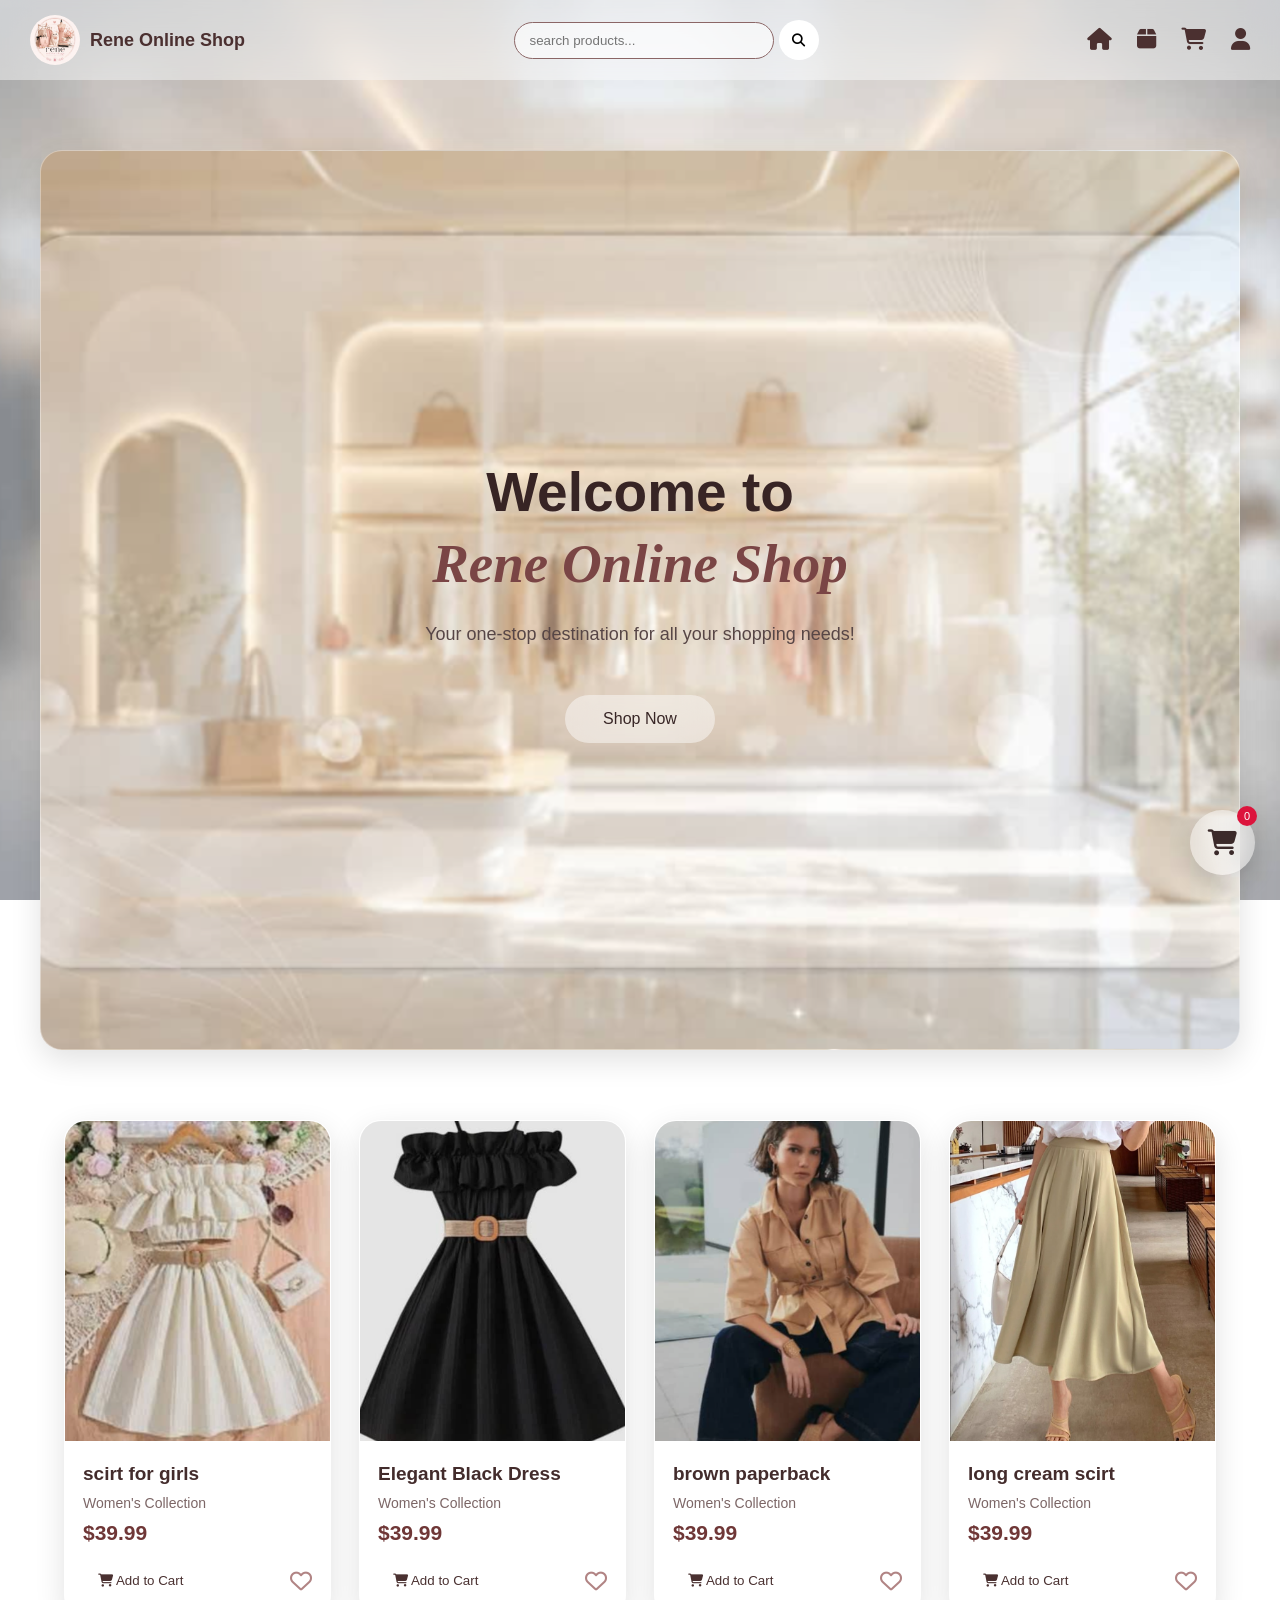
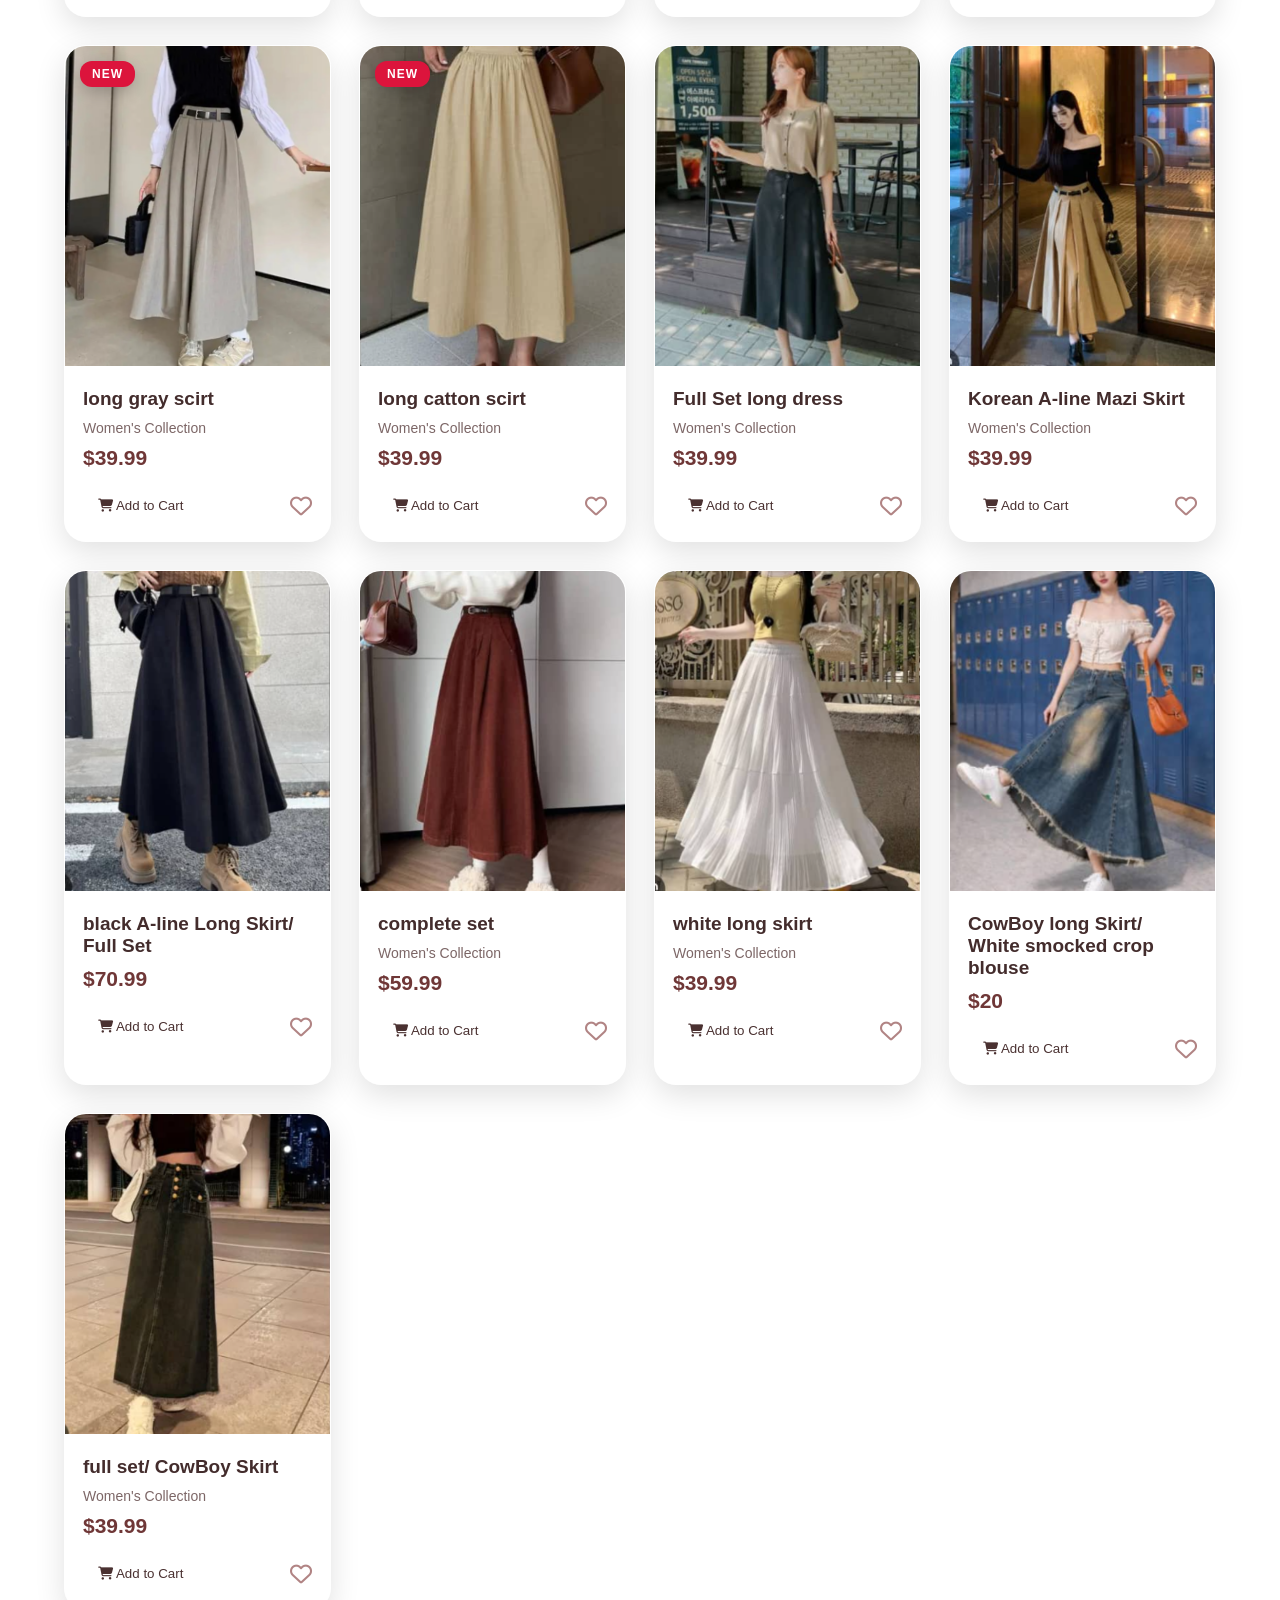
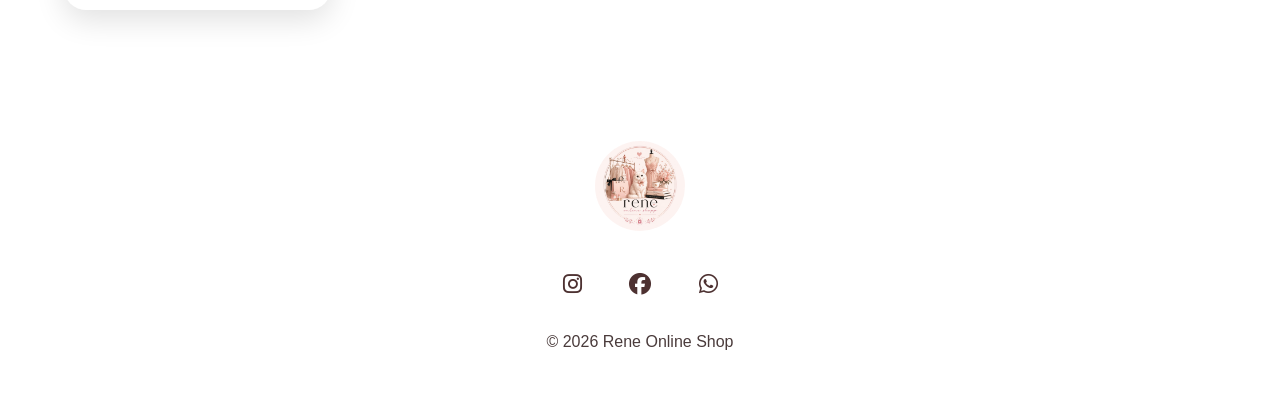
<file: index.html>
<!DOCTYPE html>
<html lang="en">

<head>

    <meta charset="UTF-8">

    <meta name="viewport" content="width=device-width, initial-scale=1.0">

    <link rel="stylesheet" href="style.css">

    <link rel="stylesheet" href="https://cdnjs.cloudflare.com/ajax/libs/font-awesome/6.4.0/css/all.min.css">

    <title>Rene Online Shop</title>

</head>


<body>

        <header>

            <nav>

                <div class="logo">

                    <img src="img/WhatsApp Image 2026-07-04 at 5.09.12 PM.jpeg" 
                    alt="Rene Online Shop Logo">

                    <h1>Rene Online Shop</h1>

                </div>


                <form class="search-box">

                    <input type="text" placeholder="search products...">

                    <button type="submit">
                        <i class="fas fa-search"></i>
                    </button>

                </form>


                <ul class="nav-links">

                    <li>
                        <a href="index.html">
                            <i class="fas fa-home"></i>
                        </a>
                    </li>

                    <li>
                        <a href="catagory.html">
                            <i class="fas fa-box"></i>
                        </a>
                    </li>

                    <li>
                        <a href="cart.html">
                            <i class="fas fa-cart-shopping"></i>
                        </a>
                    </li>

                    <li>
                        <a href="acount.html">
                            <i class="fas fa-user"></i>
                        </a>
                    </li>

                </ul>

            </nav>


             <div class="cart">

                <i class="fas fa-cart-shopping"></i>

                <span class="cart-count">0</span>

            </div>

        </header>




        <section class="hero">


            <h1>
                Welcome to
                <br>
                <span>Rene Online Shop</span>
            </h1>


            <p>
                Your one-stop destination for all your shopping needs!
            </p>



            <a href="catagory.html" class="btn">
                Shop Now
            </a>


        </section>



        <div class="product-container">
            <div class="product-card">

            <img src="img/cloth1.png" alt="white Dress">

            <div class="product-info">

                <h3>scirt for girls</h3>

                <p>Women's Collection</p>

                <div class="price">$39.99</div>

                <div class="card-bottom">

                    <button class="cart-btn">
                        <i class="fa-solid fa-cart-shopping"></i>
                        Add to Cart
                    </button>

                    <i class="fa-regular fa-heart heart"></i>

                </div>

            </div>

        </div>



        <div class="product-card">

            <img src="img/cloth2.png" alt="Black Dress">

            <div class="product-info">

                <h3>Elegant Black Dress</h3>

                <p>Women's Collection</p>

                <div class="price">$39.99</div>

                <div class="card-bottom">

                    <button class="cart-btn">
                        <i class="fa-solid fa-cart-shopping"></i>
                        Add to Cart
                    </button>

                    <i class="fa-regular fa-heart heart"></i>

                </div>

            </div>

        </div>



        <div class="product-card">

            <img src="img/cloth3.png" alt="Black Dress">

            <div class="product-info">

                <h3>brown paperback</h3>

                <p>Women's Collection</p>

                <div class="price">$39.99</div>

                <div class="card-bottom">

                    <button class="cart-btn">
                        <i class="fa-solid fa-cart-shopping"></i>
                        Add to Cart
                    </button>

                    <i class="fa-regular fa-heart heart"></i>

                </div>

            </div>

        </div>



        <div class="product-card">

            <img src="img/cloths4.png" alt="cream Dress">

            <div class="product-info">

                <h3>long cream scirt</h3>

                <p>Women's Collection</p>

                <div class="price">$39.99</div>

                <div class="card-bottom">

                    <button class="cart-btn">
                        <i class="fa-solid fa-cart-shopping"></i>
                        Add to Cart
                    </button>

                    <i class="fa-regular fa-heart heart"></i>

                </div>

            </div>

        </div>



        <div class="product-card">

            <span class="badge">NEW</span>

            <img src="img/cloth5.png" alt="Black Dress">

            <div class="product-info">

                <h3>long gray scirt</h3>

                <p>Women's Collection</p>

                <div class="price">$39.99</div>

                <div class="card-bottom">

                    <button class="cart-btn">
                        <i class="fa-solid fa-cart-shopping"></i>
                        Add to Cart
                    </button>

                    <i class="fa-regular fa-heart heart"></i>

                </div>

            </div>

        </div>



        <div class="product-card">

            <span class="badge">NEW</span>

            <img src="img/cloths6.png" alt="Black Dress">

            <div class="product-info">

                <h3>long catton scirt</h3>

                <p>Women's Collection</p>

                <div class="price">$39.99</div>

                <div class="card-bottom">

                    <button class="cart-btn">
                        <i class="fa-solid fa-cart-shopping"></i>
                        Add to Cart
                    </button>

                    <i class="fa-regular fa-heart heart"></i>

                </div>

            </div>

        </div>

        <div class="product-card">

            <img src="img/cloth7.png" alt="Black Dress">

            <div class="product-info">

                <h3>Full Set long dress</h3>

                <p>Women's Collection</p>

                <div class="price">$39.99</div>

                <div class="card-bottom">

                    <button class="cart-btn">
                        <i class="fa-solid fa-cart-shopping"></i>
                        Add to Cart
                    </button>

                    <i class="fa-regular fa-heart heart"></i>

                </div>

            </div>

        </div>



        <div class="product-card">

            <img src="img/cloth8.png" alt="Black Dress">

            <div class="product-info">

                <h3>Korean A-line Mazi Skirt</h3>

                <p>Women's Collection</p>

                <div class="price">$39.99</div>

                <div class="card-bottom">

                    <button class="cart-btn">
                        <i class="fa-solid fa-cart-shopping"></i>
                        Add to Cart
                    </button>

                    <i class="fa-regular fa-heart heart"></i>

                </div>

            </div>

        </div>



        <div class="product-card">

            <img src="img/cloth9.png" alt="Black Dress">

            <div class="product-info">

                <h3>black A-line Long Skirt/ Full Set</h3>

                <div class="price">$70.99</div>

                <div class="card-bottom">

                    <button class="cart-btn">
                        <i class="fa-solid fa-cart-shopping"></i>
                        Add to Cart
                    </button>

                    <i class="fa-regular fa-heart heart"></i>

                </div>

            </div>

        </div>



        <div class="product-card">

            <img src="img/cloth10.png" alt="Black Dress">

            <div class="product-info">

                <h3>complete set</h3>

                <p>Women's Collection</p>

                <div class="price">$59.99</div>

                <div class="card-bottom">

                    <button class="cart-btn">
                        <i class="fa-solid fa-cart-shopping"></i>
                        Add to Cart
                    </button>

                    <i class="fa-regular fa-heart heart"></i>

                </div>

            </div>

        </div>



        <div class="product-card">

            <img src="img/cloth11.png" alt="Black Dress">

            <div class="product-info">

                <h3>white long skirt</h3>

                <p>Women's Collection</p>

                <div class="price">$39.99</div>

                <div class="card-bottom">

                    <button class="cart-btn">
                        <i class="fa-solid fa-cart-shopping"></i>
                        Add to Cart
                    </button>

                    <i class="fa-regular fa-heart heart"></i>

                </div>

            </div>

        </div>



        <div class="product-card">

            <img src="img/cloth12.png" alt="Black Dress">

            <div class="product-info">

                <h3>CowBoy long Skirt/ White smocked crop blouse</h3>

                <div class="price">$20</div>

                <div class="card-bottom">

                    <button class="cart-btn">
                        <i class="fa-solid fa-cart-shopping"></i>
                        Add to Cart
                    </button>

                    <i class="fa-regular fa-heart heart"></i>

                </div>

            </div>

        </div>



        <div class="product-card">

            <img src="img/13.png" alt="Black Dress">

            <div class="product-info">

                <h3>full set/ CowBoy Skirt</h3>

                <p>Women's Collection</p>

                <div class="price">$39.99</div>

                <div class="card-bottom">

                    <button class="cart-btn">
                        <i class="fa-solid fa-cart-shopping"></i>
                        Add to Cart
                    </button>

                    <i class="fa-regular fa-heart heart"></i>

                </div>

            </div>

        </div>


        </div>

        <footer class="footer">

            <div class="footer-logo">

                <img src="img/WhatsApp Image 2026-07-04 at 5.09.12 PM.jpeg" alt="logo">

            </div>


            <div class="footer-links">

                <a href="https://www.instagram.com/norjis_99?igsh=MW03NXd5b3M5OTF2MQ==">
                    <i class="fa-brands fa-instagram"></i>
                </a>

                <a href="https://www.instagram.com/norjis_99?igsh=MW03NXd5b3M5OTF2MQ==">
                    <i class="fa-brands fa-facebook"></i>
                </a>

                <a href="https://www.instagram.com/norjis_99?igsh=MW03NXd5b3M5OTF2MQ==">
                    <i class="fa-brands fa-whatsapp"></i>
                </a>

            </div>


            <p>
                &copy; 2026 Rene Online Shop
            </p>


        </footer>


</body>

</html>
</file>
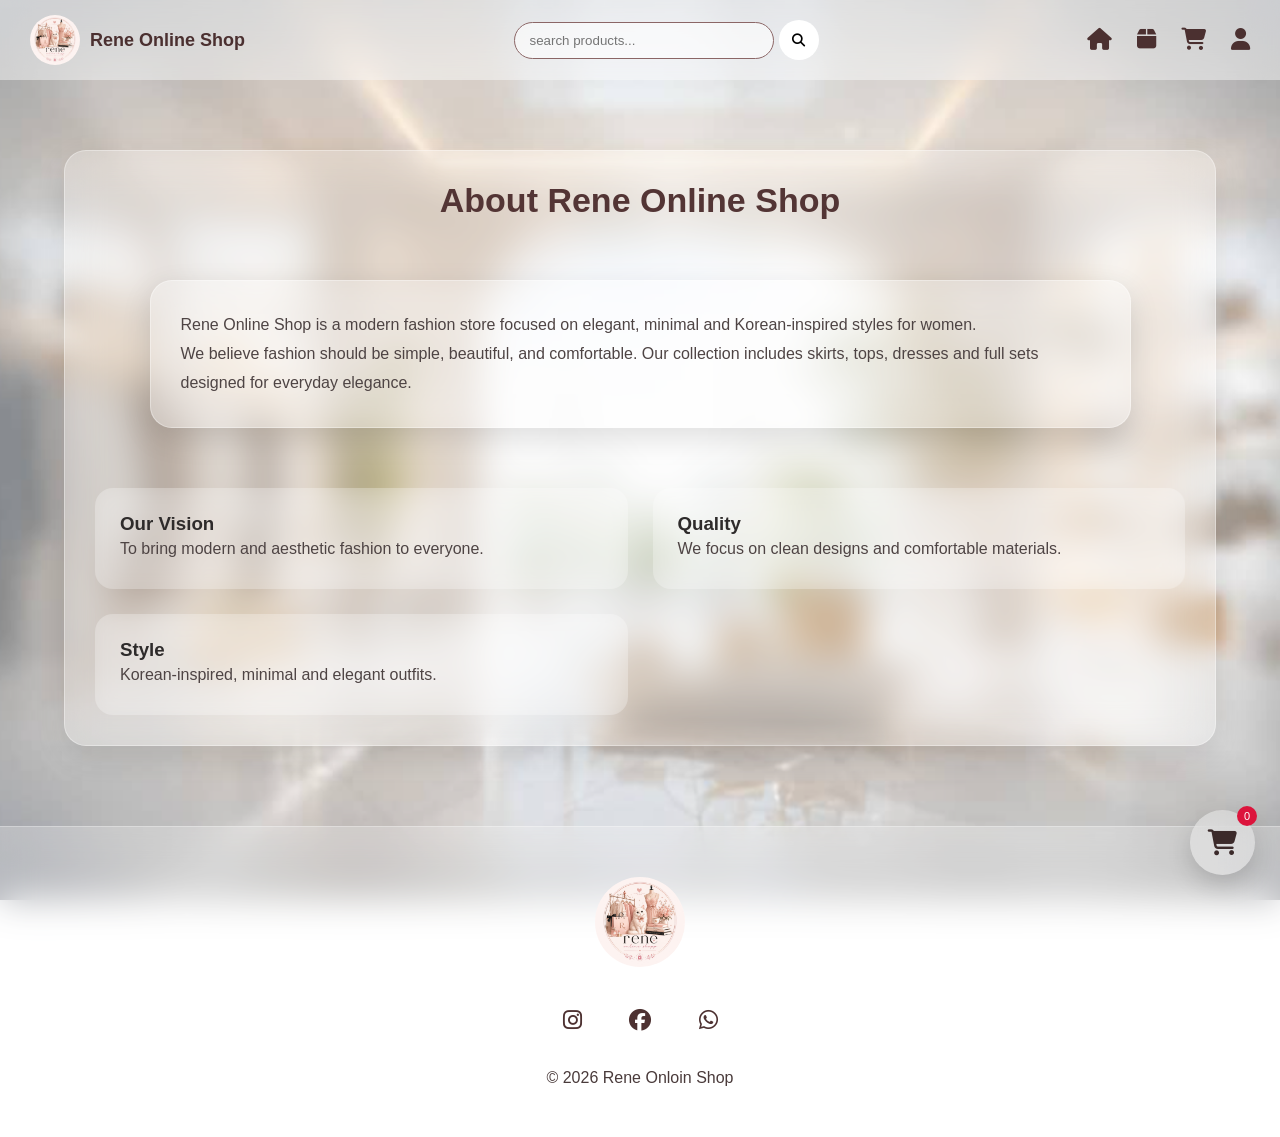
<file: about.html>
<!DOCTYPE html>
<html lang="en">

<head>

    <meta charset="UTF-8">

    <meta name="viewport" content="width=device-width, initial-scale=1.0">

    <link rel="stylesheet" href="style.css">

    <link rel="stylesheet" href="https://cdnjs.cloudflare.com/ajax/libs/font-awesome/6.4.0/css/all.min.css">

    <title>Rene Online Shop</title>

</head>


<body>


<header>

    <nav>


        <div class="logo">

            <img src="img/WhatsApp Image 2026-07-04 at 5.09.12 PM.jpeg" 
            alt="Rene Online Shop Logo">

            <h1>Rene Online Shop</h1>

        </div>



        <form class="search-box">

            <input type="text" placeholder="search products...">

            <button type="submit">
                <i class="fas fa-search"></i>
            </button>

        </form>



        <ul class="nav-links">


            <li>
                <a href="index.html">
                    <i class="fas fa-home"></i>
                </a>
            </li>


            <li>
                <a href="catagory.html">
                    <i class="fas fa-box"></i>
                </a>
            </li>


            <li>
                <a href="cart.html">
                    <i class="fas fa-cart-shopping"></i>
                </a>
            </li>


            <li>
                <a href="acount.html">
                    <i class="fas fa-user"></i>
                </a>
            </li>


        </ul>



    </nav>



            <div class="cart">

                <i class="fas fa-cart-shopping"></i>

                <span class="cart-count">0</span>

            </div>


        </header>

         <section class="about">

            <h2>About Rene Online Shop</h2>
            <section class="p">
                    
                <p>
                    Rene Online Shop is a modern fashion store focused on elegant,
                    minimal and Korean-inspired styles for women.
                </p>

                <p>
                    We believe fashion should be simple, beautiful, and comfortable.
                    Our collection includes skirts, tops, dresses and full sets designed
                    for everyday elegance.
                </p>
            </section>


            <div class="about-boxes">

                <div class="about-box">
                    <h3>Our Vision</h3>
                    <p>To bring modern and aesthetic fashion to everyone.</p>
                </div>

                <div class="about-box">
                    <h3>Quality</h3>
                    <p>We focus on clean designs and comfortable materials.</p>
                </div>

                <div class="about-box">
                    <h3>Style</h3>
                    <p>Korean-inspired, minimal and elegant outfits.</p>
                </div>

            </div>

        </section>

            <footer class="footer">
                    <div class="footer-logo">
                        <img src="img/WhatsApp Image 2026-07-04 at 5.09.12 PM.jpeg" alt="logo">
                    </div>
                    <div class="footer-links">
                        <a href="https://www.instagram.com/norjis_99?igsh=MW03NXd5b3M5OTF2MQ=="> <i class="fa-brands fa-instagram"></i></a>
                        <a href="https://www.instagram.com/norjis_99?igsh=MW03NXd5b3M5OTF2MQ=="> <i class="fa-brands fa-facebook"></i> </a>
                        <a href="https://www.instagram.com/norjis_99?igsh=MW03NXd5b3M5OTF2MQ=="> <i class="fa-brands fa-whatsapp"></i></a>

                    </div>
                    <p> &copy; 2026 Rene Onloin Shop</p>
                    
                    
                



            </footer>


    </body>
</file>
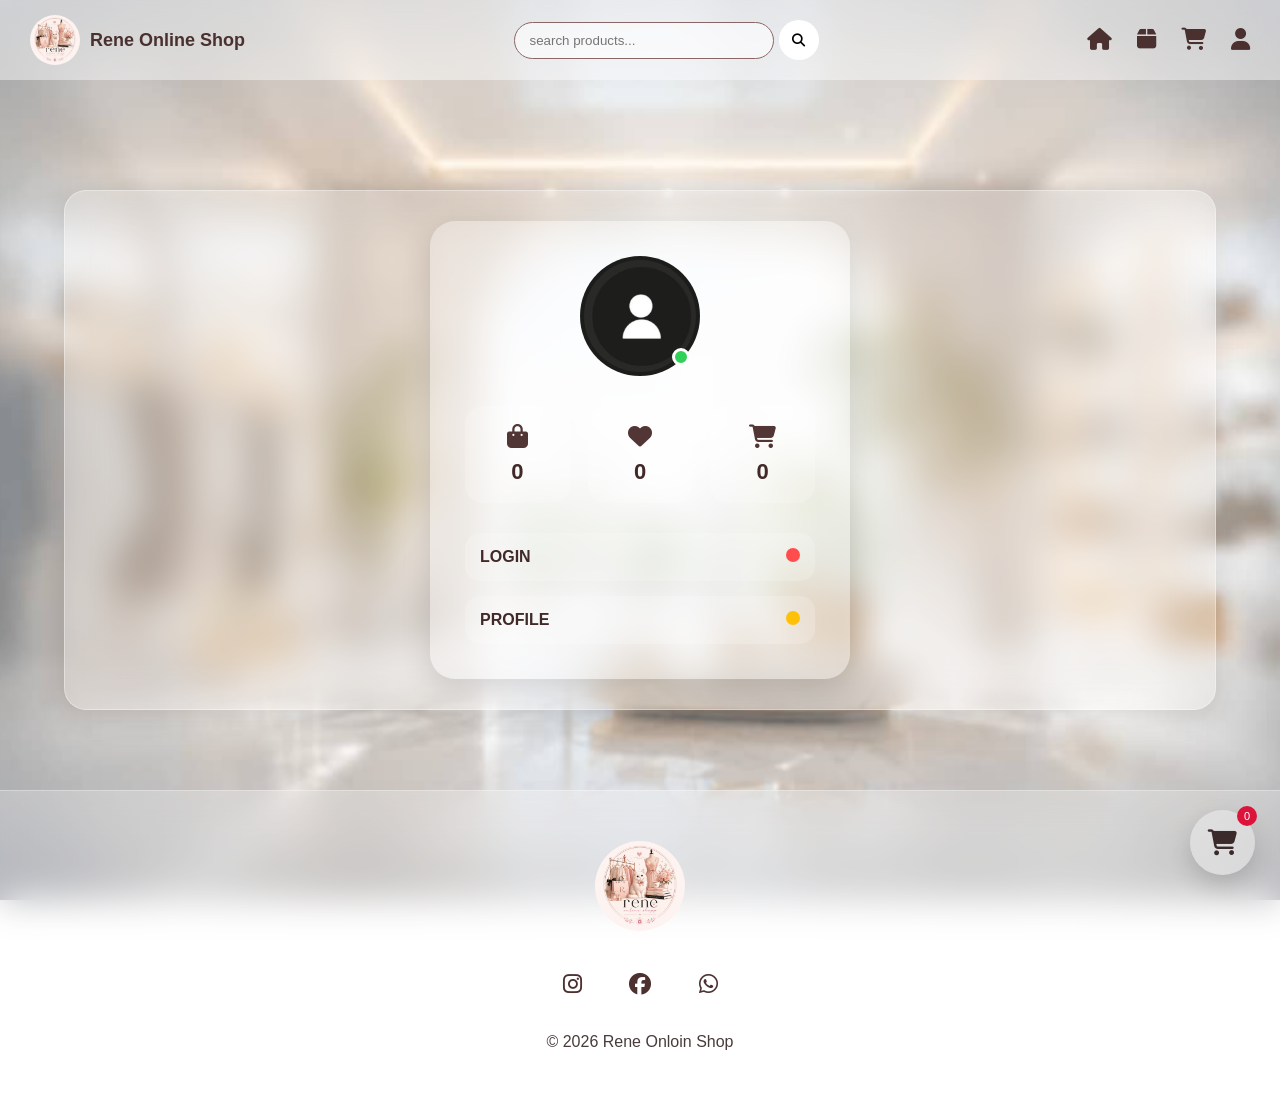
<file: acount.html>
<!DOCTYPE html>
<html lang="en">

<head>

    <meta charset="UTF-8">

    <meta name="viewport" content="width=device-width, initial-scale=1.0">

    <link rel="stylesheet" href="style.css">

    <link rel="stylesheet" href="https://cdnjs.cloudflare.com/ajax/libs/font-awesome/6.4.0/css/all.min.css">

    <title>Rene Online Shop</title>

</head>


<body>


<header>

    <nav>


        <div class="logo">

            <img src="img/WhatsApp Image 2026-07-04 at 5.09.12 PM.jpeg" 
            alt="Rene Online Shop Logo">

            <h1>Rene Online Shop</h1>

        </div>



        <form class="search-box">

            <input type="text" placeholder="search products...">

            <button type="submit">
                <i class="fas fa-search"></i>
            </button>

        </form>



        <ul class="nav-links">


            <li>
                <a href="index.html">
                    <i class="fas fa-home"></i>
                </a>
            </li>


            <li>
                <a href="catagory.html">
                    <i class="fas fa-box"></i>
                </a>
            </li>


            <li>
                <a href="cart.html">
                    <i class="fas fa-cart-shopping"></i>
                </a>
            </li>


            <li>
                <a href="acount.html">
                    <i class="fas fa-user"></i>
                </a>
            </li>


        </ul>



    </nav>



            <div class="cart">

                <i class="fas fa-cart-shopping"></i>

                <span class="cart-count">0</span>

            </div>


        </header>

        <section class="account">

            <div class="account-card">

                <!-- Profile -->
                <div class="profile">
                    <div class="avatar"></div>
                    <div class="status-dot"></div>
                </div>

                <!-- Info stats -->
                <div class="stats">

                    <div class="stat-box">
                        <i class="fa-solid fa-bag-shopping"></i>
                        <span class="value">0</span>
                    </div>

                    <div class="stat-box">
                        <i class="fa-solid fa-heart"></i>
                        <span class="value">0</span>
                    </div>

                    <div class="stat-box">
                        <i class="fa-solid fa-cart-shopping"></i>
                        <span class="value">0</span>
                    </div>

                </div>

                <!-- System state -->
                <div class="state-box">
                    <div class="state-item">
                        <span class="label">LOGIN</span>
                        <span class="dot offline"></span>
                    </div>

                    <div class="state-item">
                        <span class="label">PROFILE</span>
                        <span class="dot empty"></span>
                    </div>
                </div>

            </div>

        </section>

            <footer class="footer">
                    <div class="footer-logo">
                        <img src="img/WhatsApp Image 2026-07-04 at 5.09.12 PM.jpeg" alt="logo">
                    </div>
                    <div class="footer-links">
                        <a href="https://www.instagram.com/norjis_99?igsh=MW03NXd5b3M5OTF2MQ=="> <i class="fa-brands fa-instagram"></i></a>
                        <a href="https://www.instagram.com/norjis_99?igsh=MW03NXd5b3M5OTF2MQ=="> <i class="fa-brands fa-facebook"></i> </a>
                        <a href="https://www.instagram.com/norjis_99?igsh=MW03NXd5b3M5OTF2MQ=="> <i class="fa-brands fa-whatsapp"></i></a>

                    </div>
                    <p> &copy; 2026 Rene Onloin Shop</p>
                    
                    
                



            </footer>


    </body>
    
</html>
</file>
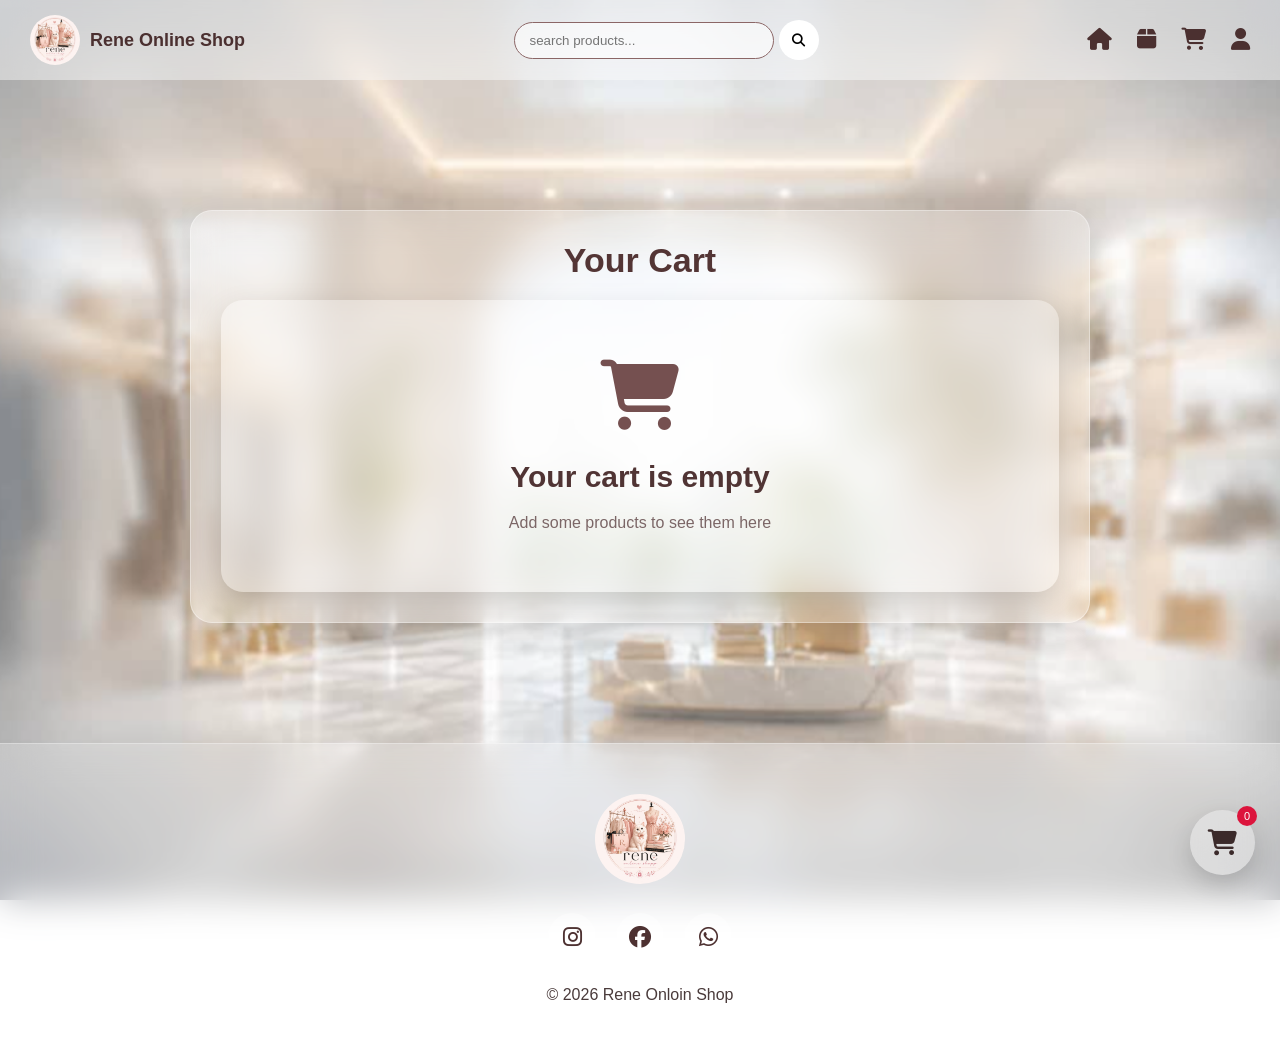
<file: cart.html>
<!DOCTYPE html>
<html lang="en">

<head>

    <meta charset="UTF-8">

    <meta name="viewport" content="width=device-width, initial-scale=1.0">

    <link rel="stylesheet" href="style.css">

    <link rel="stylesheet" href="https://cdnjs.cloudflare.com/ajax/libs/font-awesome/6.4.0/css/all.min.css">

    <title>Rene Online Shop</title>

</head>


<body>


<header>

    <nav>


        <div class="logo">

            <img src="img/WhatsApp Image 2026-07-04 at 5.09.12 PM.jpeg" 
            alt="Rene Online Shop Logo">

            <h1>Rene Online Shop</h1>

        </div>



        <form class="search-box">

            <input type="text" placeholder="search products...">

            <button type="submit">
                <i class="fas fa-search"></i>
            </button>

        </form>



        <ul class="nav-links">


            <li>
                <a href="index.html">
                    <i class="fas fa-home"></i>
                </a>
            </li>


            <li>
                <a href="catagory.html">
                    <i class="fas fa-box"></i>
                </a>
            </li>


            <li>
                <a href="cart.html">
                    <i class="fas fa-cart-shopping"></i>
                </a>
            </li>


            <li>
                <a href="acount.html">
                    <i class="fas fa-user"></i>
                </a>
            </li>


        </ul>



    </nav>



            <div class="cart">

                <i class="fas fa-cart-shopping"></i>

                <span class="cart-count">0</span>

            </div>


        </header>
         
         <section class="cart-page">

            <h2>Your Cart</h2>

            <div class="cart-container">

                <div class="cart-empty">
                    <i class="fa-solid fa-cart-shopping"></i>
                    <p>Your cart is empty</p>
                    <span class="cart-span">Add some products to see them here</span>
                </div>

            </div>

        </section>

            <footer class="footer">
                    <div class="footer-logo">
                        <img src="img/WhatsApp Image 2026-07-04 at 5.09.12 PM.jpeg" alt="logo">
                    </div>
                    <div class="footer-links">
                        <a href="https://www.instagram.com/norjis_99?igsh=MW03NXd5b3M5OTF2MQ=="> <i class="fa-brands fa-instagram"></i></a>
                        <a href="https://www.instagram.com/norjis_99?igsh=MW03NXd5b3M5OTF2MQ=="> <i class="fa-brands fa-facebook"></i> </a>
                        <a href="https://www.instagram.com/norjis_99?igsh=MW03NXd5b3M5OTF2MQ=="> <i class="fa-brands fa-whatsapp"></i></a>

                    </div>
                    <p> &copy; 2026 Rene Onloin Shop</p>
                    
                    
                



            </footer>


    </body>

</html>
</file>
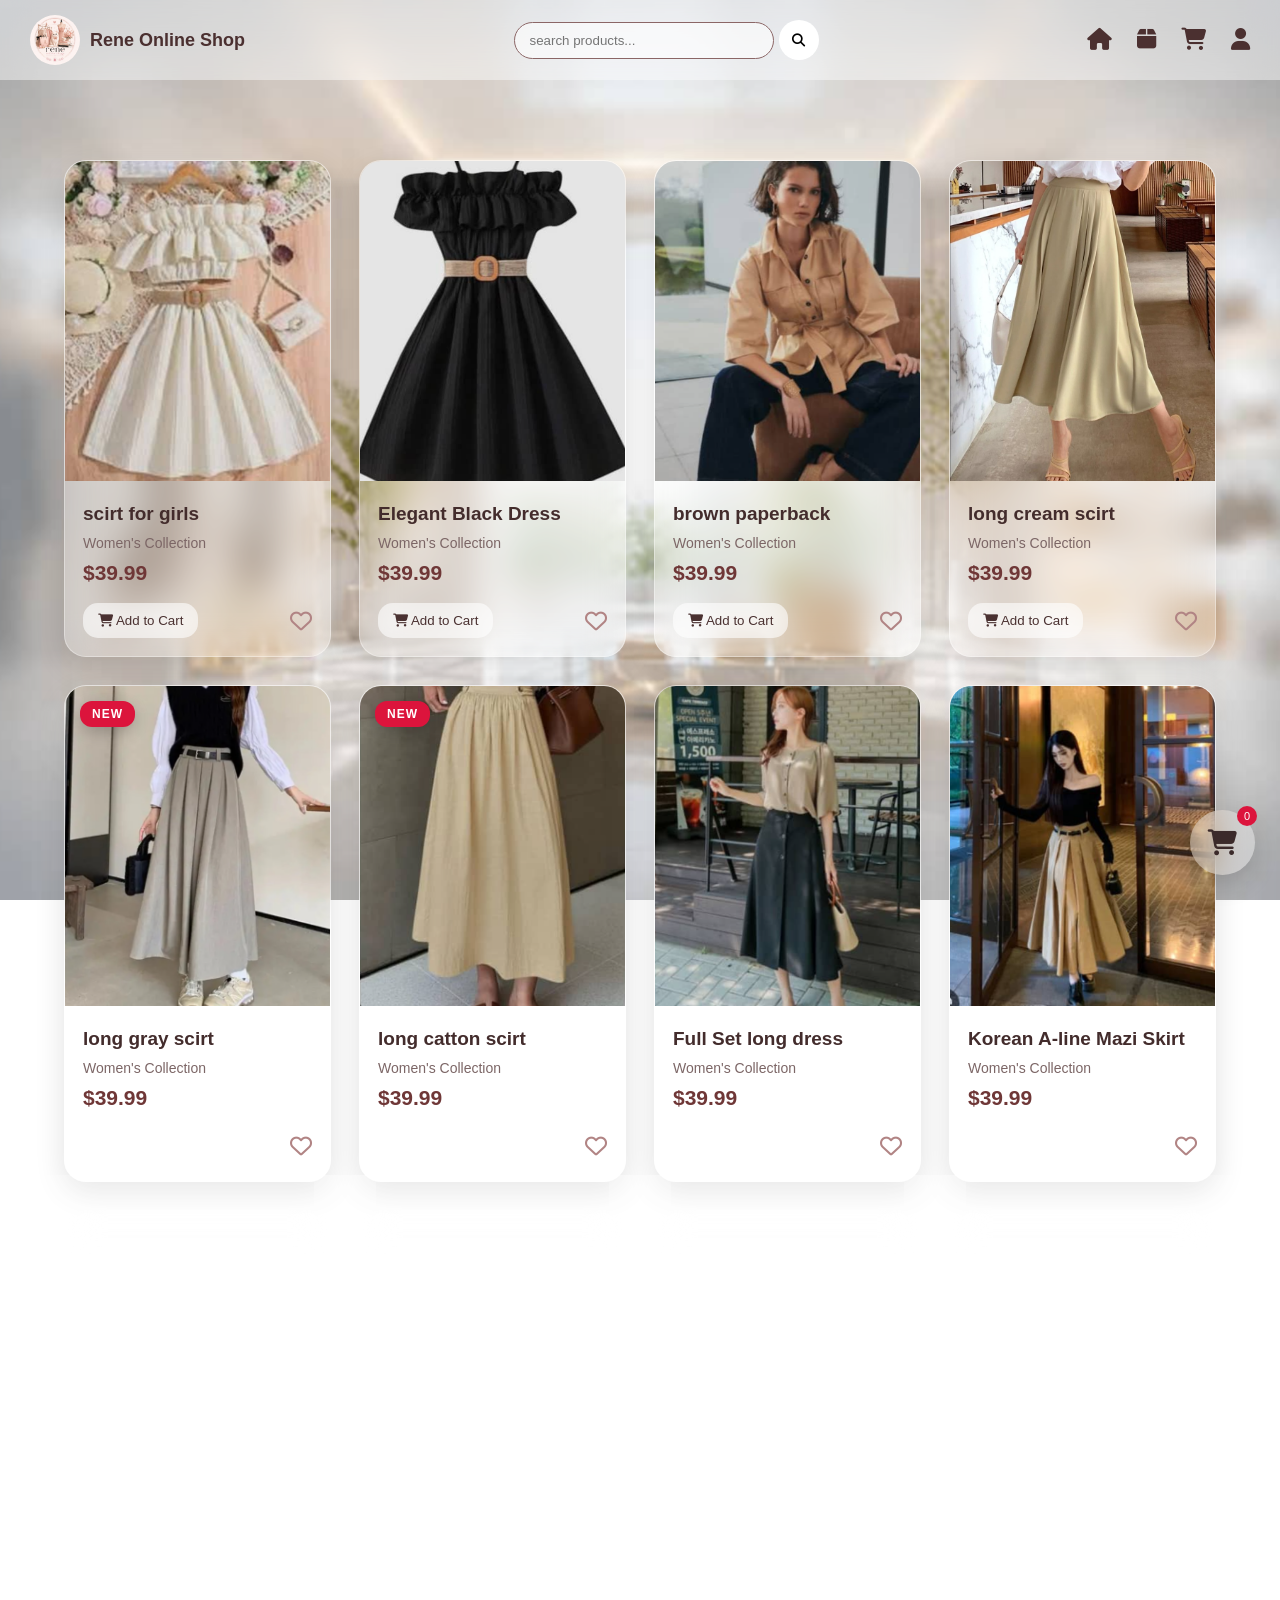
<file: catagory.html>
<!DOCTYPE html>
<html lang="en">

<head>

    <meta charset="UTF-8">

    <meta name="viewport" content="width=device-width, initial-scale=1.0">

    <link rel="stylesheet" href="style.css">

    <link rel="stylesheet" href="https://cdnjs.cloudflare.com/ajax/libs/font-awesome/6.4.0/css/all.min.css">

    <title>Rene Online Shop</title>

</head>


<body>


<header>

    <nav>


        <div class="logo">

            <img src="img/WhatsApp Image 2026-07-04 at 5.09.12 PM.jpeg" 
            alt="Rene Online Shop Logo">

            <h1>Rene Online Shop</h1>

        </div>



        <form class="search-box">

            <input type="text" placeholder="search products...">

            <button type="submit">
                <i class="fas fa-search"></i>
            </button>

        </form>



        <ul class="nav-links">


            <li>
                <a href="index.html">
                    <i class="fas fa-home"></i>
                </a>
            </li>


            <li>
                <a href="catagory.html">
                    <i class="fas fa-box"></i>
                </a>
            </li>


            <li>
                <a href="cart.html">
                    <i class="fas fa-cart-shopping"></i>
                </a>
            </li>


            <li>
                <a href="acount.html">
                    <i class="fas fa-user"></i>
                </a>
            </li>


        </ul>



    </nav>



            <div class="cart">

                <i class="fas fa-cart-shopping"></i>

                <span class="cart-count">0</span>

            </div>


        </header>

        <div class="product-container">

            <div class="product-card">
                <img src="img/cloth1.png" alt="white Dress">
                <div class="product-info">
                    <h3>scirt for girls</h3>
                    <p>Women's Collection</p>
                    <div class="price">$39.99</div>
                    <div class="card-bottom">
                        <button class="cart-btn">
                            <i class="fa-solid fa-cart-shopping"></i> Add to Cart
                        </button>
                        <i class="fa-regular fa-heart heart"></i>
                    </div>
                </div>
            </div>

            <div class="product-card">
                <img src="img/cloth2.png" alt="Black Dress">
                <div class="product-info">
                    <h3>Elegant Black Dress</h3>
                    <p>Women's Collection</p>
                    <div class="price">$39.99</div>
                    <div class="card-bottom">
                        <button class="cart-btn">
                            <i class="fa-solid fa-cart-shopping"></i> Add to Cart
                        </button>
                        <i class="fa-regular fa-heart heart"></i>
                    </div>
                </div>
            </div>

            <div class="product-card">
                <img src="img/cloth3.png" alt="Black Dress">
                <div class="product-info">
                    <h3>brown paperback</h3>
                    <p>Women's Collection</p>
                    <div class="price">$39.99</div>
                    <div class="card-bottom">
                        <button class="cart-btn">
                            <i class="fa-solid fa-cart-shopping"></i> Add to Cart
                        </button>
                        <i class="fa-regular fa-heart heart"></i>
                    </div>
                </div>
            </div>

            <div class="product-card">
                <img src="img/cloths4.png" alt="cream Dress">
                <div class="product-info">
                    <h3>long cream scirt</h3>
                    <p>Women's Collection</p>
                    <div class="price">$39.99</div>
                    <div class="card-bottom">
                        <button class="cart-btn">
                            <i class="fa-solid fa-cart-shopping"></i> Add to Cart
                        </button>
                        <i class="fa-regular fa-heart heart"></i>
                    </div>
                </div>
            </div>

            <div class="product-card">
                <span class="badge">NEW</span>
                <img src="img/cloth5.png" alt="Black Dress">
                <div class="product-info">
                    <h3>long gray scirt</h3>
                    <p>Women's Collection</p>
                    <div class="price">$39.99</div>
                    <div class="card-bottom">
                        <button class="cart-btn">
                            <i class="fa-solid fa-cart-shopping"></i> Add to Cart
                        </button>
                        <i class="fa-regular fa-heart heart"></i>
                    </div>
                </div>
            </div>

            <div class="product-card">
                <span class="badge">NEW</span>
                <img src="img/cloths6.png" alt="Black Dress">
                <div class="product-info">
                    <h3>long catton scirt</h3>
                    <p>Women's Collection</p>
                    <div class="price">$39.99</div>
                    <div class="card-bottom">
                        <button class="cart-btn">
                            <i class="fa-solid fa-cart-shopping"></i> Add to Cart
                        </button>
                        <i class="fa-regular fa-heart heart"></i>
                    </div>
                </div>
            </div>

            <div class="product-card">
                <img src="img/cloth7.png" alt="Black Dress">
                <div class="product-info">
                    <h3>Full Set long dress</h3>
                    <p>Women's Collection</p>
                    <div class="price">$39.99</div>
                    <div class="card-bottom">
                        <button class="cart-btn">
                            <i class="fa-solid fa-cart-shopping"></i> Add to Cart
                        </button>
                        <i class="fa-regular fa-heart heart"></i>
                    </div>
                </div>
            </div>

            <div class="product-card">
                <img src="img/cloth8.png" alt="Black Dress">
                <div class="product-info">
                    <h3>Korean A-line Mazi Skirt</h3>
                    <p>Women's Collection</p>
                    <div class="price">$39.99</div>
                    <div class="card-bottom">
                        <button class="cart-btn">
                            <i class="fa-solid fa-cart-shopping"></i> Add to Cart
                        </button>
                        <i class="fa-regular fa-heart heart"></i>
                    </div>
                </div>
            </div>

            <div class="product-card">
                <img src="img/cloth9.png" alt="Black Dress">
                <div class="product-info">
                    <h3>black A-line Long Skirt/ Full Set</h3>
                    <div class="price">$70.99</div>
                    <div class="card-bottom">
                        <button class="cart-btn">
                            <i class="fa-solid fa-cart-shopping"></i> Add to Cart
                        </button>
                        <i class="fa-regular fa-heart heart"></i>
                    </div>
                </div>
            </div>

            <div class="product-card">
                <img src="img/cloth10.png" alt="Black Dress">
                <div class="product-info">
                    <h3>complete set</h3>
                    <p>Women's Collection</p>
                    <div class="price">$59.99</div>
                    <div class="card-bottom">
                        <button class="cart-btn">
                            <i class="fa-solid fa-cart-shopping"></i> Add to Cart
                        </button>
                        <i class="fa-regular fa-heart heart"></i>
                    </div>
                </div>
            </div>

            <div class="product-card">
                <img src="img/cloth11.png" alt="Black Dress">
                <div class="product-info">
                    <h3>white long skirt</h3>
                    <p>Women's Collection</p>
                    <div class="price">$39.99</div>
                    <div class="card-bottom">
                        <button class="cart-btn">
                            <i class="fa-solid fa-cart-shopping"></i> Add to Cart
                        </button>
                        <i class="fa-regular fa-heart heart"></i>
                    </div>
                </div>
            </div>

            <div class="product-card">
                <img src="img/cloth12.png" alt="Black Dress">
                <div class="product-info">
                    <h3>CowBoy long Skirt/ White smocked crop blouse</h3>
                    <div class="price">$20</div>
                    <div class="card-bottom">
                        <button class="cart-btn">
                            <i class="fa-solid fa-cart-shopping"></i> Add to Cart
                        </button>
                        <i class="fa-regular fa-heart heart"></i>
                    </div>
                </div>
            </div>

            <div class="product-card">
                <img src="img/13.png" alt="Black Dress">
                <div class="product-info">
                    <h3>full set/ CowBoy Skirt</h3>
                    <p>Women's Collection</p>
                    <div class="price">$39.99</div>
                    <div class="card-bottom">
                        <button class="cart-btn">
                            <i class="fa-solid fa-cart-shopping"></i> Add to Cart
                        </button>
                        <i class="fa-regular fa-heart heart"></i>
                    </div>
                </div>
            </div>

        </div>
            <footer class="footer">
                    <div class="footer-logo">
                        <img src="img/WhatsApp Image 2026-07-04 at 5.09.12 PM.jpeg" alt="logo">
                    </div>
                    <div class="footer-links">
                        <a href="https://www.instagram.com/norjis_99?igsh=MW03NXd5b3M5OTF2MQ=="> <i class="fa-brands fa-instagram"></i></a>
                        <a href="https://www.instagram.com/norjis_99?igsh=MW03NXd5b3M5OTF2MQ=="> <i class="fa-brands fa-facebook"></i> </a>
                        <a href="https://www.instagram.com/norjis_99?igsh=MW03NXd5b3M5OTF2MQ=="> <i class="fa-brands fa-whatsapp"></i></a>

                    </div>
                    <p> &copy; 2026 Rene Onloin Shop</p>
                    
                    
                



            </footer>


    </body>
</file>
<file: style.css>
/* ===========================
        RESET
=========================== */

*{
    margin:0;
    padding:0;
    box-sizing:border-box;
}

html{
    scroll-behavior:smooth;
}

body{

    font-family:Arial, Helvetica, sans-serif;

    background-image:url(img/backgroun4.png);

    background-size:cover;

    background-position:center;

    background-attachment:fixed;

    color:#2e2b2b;

    overflow-x:hidden;

    padding-top:90px;

}

/* ==========================
        HEADER DESKTOP
========================== */

header{
    width:100%;
    position:fixed;
    top: 0;
    left: 0;
    width: 100%;
    z-index: 1000;
    display: flex;
    align-items: center;
}
header{
    height:80px;
}


nav{

    position:fixed;
    top:0;
    left:0;

    width:100%;
    height:80px;

    display:flex;
    align-items:center;
    justify-content:space-between;

    padding:10px 30px;

    background:rgba(255,255,255,0.45);
    backdrop-filter:blur(15px);

    z-index:1000;

    box-sizing:border-box;
}


/* logo */

.logo{
    display:flex;
    align-items:center;
    gap:10px;
}


.logo img{

    width:50px;
    height:50px;

    border-radius:50%;
    object-fit:cover;

}


.logo h1{

    font-size:18px;
    color:#4b3030;

}



/* search */

.search-box{

    display:flex;
    align-items:center;
    gap:5px;

}


.search-box input{

    width:260px;

    padding:10px 15px;

    border-radius:25px;

    border:1px solid #8b6666;

    background:rgba(255,255,255,.6);

}


.search-box button{

    width:40px;
    height:40px;

    border-radius:50%;
    border:none;

    background:white;

}



/* links */


.nav-links{

    display:flex;

    align-items:center;

    gap:25px;

    list-style:none;

    margin:0;
    padding:0;

}


.nav-links a{

    color:#4b3030;

    font-size:22px;

    text-decoration:none;

}


/* ===========================
     FLOATING CART
=========================== */

.cart{

    position:fixed;

    right:25px;

    bottom:25px;

    width:65px;

    height:65px;

    border-radius:50%;

    background:rgba(255,255,255,.35);

    backdrop-filter:blur(15px);

    display:flex;

    justify-content:center;

    align-items:center;

    font-size:26px;

    color:#3b2a2a;

    box-shadow:0 10px 25px rgba(0,0,0,.15);

    cursor:pointer;

    z-index:999;

    animation:floatCart 3s infinite;

}

@keyframes floatCart{

    0%{
        transform:translateY(0);
    }

    50%{
        transform:translateY(-8px);
    }

    100%{
        transform:translateY(0);
    }

}

.cart:hover{

    transform:scale(1.08);

}

.cart-count{

    position:absolute;

    top:-4px;

    right:-2px;

    width:20px;

    height:20px;

    border-radius:50%;

    background:crimson;

    color:white;

    font-size:11px;

    display:flex;

    justify-content:center;

    align-items:center;

}



/* ===========================
      HERO SECTION
=========================== */

.hero{

    width:100%;

    height:100vh;

    background-image:url(img/backorund3.png);

    background-size:cover;

    background-position:center;

    display:flex;

    flex-direction:column;

    justify-content:center;

    align-items:center;

    text-align:center;

    padding:20px;

   
    
    
}

.hero h1{

    font-size:55px;

    color:#372424;

    line-height:1.3;

}

.hero span{

    color:#7a4545;

    font-style:italic;

    font-family:"Times New Roman", serif;

}

.hero p{

    margin-top:18px;

    font-size:18px;

    color:#574646;

}

.btn{

    margin-top:45px;

    padding:15px 38px;

    border-radius:35px;

    text-decoration:none;

    color:#382626;

    background:rgba(255,255,255,.45);

    backdrop-filter:blur(15px);

    transition:.3s;

}

.btn:hover{

    transform:translateY(-4px);

    box-shadow:0 10px 20px rgba(0,0,0,.15);

}





/* ===========================
        PRODUCT GRID
=========================== */

.product-container{

    width:90%;

    max-width:1400px;

    margin:70px auto;

    display:grid;

    grid-template-columns:repeat(4,1fr);

    gap:28px;

}


/* ===========================
        PRODUCT CARD
=========================== */

.product-card{

    position:relative;

    overflow:hidden;

    border-radius:22px;

    background:rgba(255,255,255,.25);

    backdrop-filter:blur(18px);

    -webkit-backdrop-filter:blur(18px);

    border:1px solid rgba(255,255,255,.35);

    box-shadow:0 10px 30px rgba(0,0,0,.12);

    transition:.35s;

}


.product-card:hover{

    transform:translateY(-10px);

    box-shadow:0 20px 40px rgba(0,0,0,.18);

}


/* ===========================
        PRODUCT IMAGE
=========================== */

.product-card img{

    width:100%;

    height:320px;

    object-fit:cover;

    transition:.4s;

}


.product-card:hover img{

    transform:scale(1.05);

}


/* ===========================
        PRODUCT INFO
=========================== */

.product-info{

    padding:18px;

    display:flex;

    flex-direction:column;

    gap:10px;

}


.product-info h3{

    color:#432c2c;

    font-size:19px;

}


.product-info p{

    color:#7c6666;

    font-size:14px;

}


.price{

    font-size:21px;

    font-weight:bold;

    color:#6f3737;

}


/* ===========================
        CARD BOTTOM
=========================== */

.card-bottom{

    display:flex;

    justify-content:space-between;

    align-items:center;

    margin-top:8px;

}


/* ===========================
        BUTTON
=========================== */

.cart-btn{

    padding:10px 15px;

    border:none;

    border-radius:15px;

    background:rgba(255,255,255,.55);

    backdrop-filter:blur(10px);

    color:#4a3131;

    cursor:pointer;

    transition:.3s;

}


.cart-btn:hover{

    background:#6d4747;

    color:white;

}


/* ===========================
        HEART
=========================== */

.heart{

    font-size:22px;

    color:#b18484;

    cursor:pointer;

    transition:.3s;

}


.heart:hover{

    color:crimson;

    transform:scale(1.2);

}


/* ===========================
          BADGE
=========================== */

.badge{

    position:absolute;

    top:15px;

    left:15px;

    padding:6px 12px;

    border-radius:12px;

    background:crimson;

    color:white;

    font-size:12px;

    font-weight:bold;

    letter-spacing:1px;

    box-shadow:0 5px 15px rgba(0,0,0,.2);

}


/* ===========================
        SECTION STYLE
=========================== */

section{

    width:90%;
    max-width:1200px;

    margin:60px auto;

    padding:30px;

    border-radius:22px;

    background:rgba(255,255,255,.25);

    backdrop-filter:blur(18px);

    -webkit-backdrop-filter:blur(18px);

    border:1px solid rgba(255,255,255,.35);

    box-shadow:0 10px 30px rgba(0,0,0,.12);

}


section h2{

    color:#533535;

    text-align:center;

    margin-bottom:20px;

    font-size:34px;

}


section p{

    color:#4e4444;

    line-height:1.8;

}



/* ===========================
        ABOUT BOXES
=========================== */

.about-boxes{

    display:grid;

    grid-template-columns:repeat(2,1fr);

    gap:25px;

}


.about-box{

    padding:25px;

    border-radius:18px;

    background:rgba(255,255,255,.18);

    backdrop-filter:blur(12px);

    transition:.3s;

}


.about-box:hover{

    transform:translateY(-8px);

}



/* ===========================
        CART PAGE
=========================== */

.cart-page{

    width:90%;

    max-width:900px;

    margin:120px auto;

}


.cart-empty{

    text-align:center;

    padding:60px 30px;

    border-radius:22px;

    background:rgba(255,255,255,.25);

    backdrop-filter:blur(18px);

    box-shadow:0 10px 30px rgba(0,0,0,.12);

}


.cart-empty i{

    font-size:70px;

    color:#755050;

    margin-bottom:20px;

}


.cart-empty p{

    font-size:30px;

    color:#503434;

    font-weight:bold;

}


.cart-span{

    display:block;

    margin-top:10px;

    color:#7b6666;

}



/* ===========================
        ACCOUNT PAGE
=========================== */

.account{

    display:flex;

    justify-content:center;

    margin-top: 100px;

}


.account-card{

    width:420px;

    padding:35px;

    border-radius:25px;

    background:rgba(255,255,255,.25);

    backdrop-filter:blur(18px);

    box-shadow:0 10px 30px rgba(0,0,0,.12);

}


.profile{
    

    display:flex;

    justify-content:center;

    position:relative;

    margin-bottom:30px;

}


.avatar{

    background-image: url(img/profile.png);

    width:120px;

    height:120px;

    border-radius:50%;

    background-size:cover;

    background-position:center;

    border:4px solid rgba(17, 16, 16, 0.5);

}


.status-dot{

    position:absolute;

    bottom:10px;

    right:125px;

    width:18px;

    height:18px;

    border-radius:50%;

    background:#31d158;

    border:3px solid white;

}



/* ===========================
        STATS
=========================== */

.stats{

    display:flex;

    gap:18px;

    margin-bottom:30px;

}


.stat-box{

    flex:1;

    text-align:center;

    padding:18px;

    border-radius:18px;

    background:rgba(255,255,255,.18);

    transition:.3s;

}


.stat-box:hover{

    transform:translateY(-6px);

}


.stat-box i{

    font-size:24px;

    color:#523636;

}


.value{

    display:block;

    margin-top:10px;

    font-size:22px;

    font-weight:bold;

    color:#412929;

}



/* ===========================
        STATE
=========================== */

.state-box{

    display:flex;

    flex-direction:column;

    gap:15px;

}


.state-item{

    display:flex;

    justify-content:space-between;

    padding:15px;

    border-radius:15px;

    background:rgba(255,255,255,.18);

}


.label{

    color:#412929;

    font-weight:bold;

}


.dot{

    width:14px;

    height:14px;

    border-radius:50%;

}


.offline{

    background:#ff4d4d;

}


.empty{

    background:#ffc107;

}



/* ===========================
        FOOTER
=========================== */

.footer{

    margin-top:80px;

    padding:50px 20px;

    display:flex;

    flex-direction:column;

    align-items:center;

    gap:25px;

    background:rgba(255,255,255,.25);

    backdrop-filter:blur(18px);

    border-top:1px solid rgba(255,255,255,.3);

}


.footer-logo img{

    width:90px;

    height:90px;

    border-radius:50%;

    object-fit:cover;

}


.footer-links{

    display:flex;

    gap:20px;

}


.footer-links a{

    width:48px;

    height:48px;

    border-radius:50%;

    display:flex;

    justify-content:center;

    align-items:center;

    text-decoration:none;

    background:rgba(255,255,255,.35);

    color:#4d3131;

    font-size:22px;

    transition:.3s;

}


.footer-links a:hover{

    transform:translateY(-6px);

    background:#6d4747;

    color:white;

}


.footer p{

    color:#4a3b3b;

    text-align:center;

}


@media(max-width:768px){

    body{
        padding-top:130px;
    }


    nav{

        height:auto;

        min-height:70px;

        display:flex;

        flex-wrap:wrap;

        justify-content:space-between;

        padding:8px 12px;

    }



    .logo{

        display:flex;

        align-items:center;

    }


    .logo img{

        width:42px;
        height:42px;

    }


    .logo h1{

        display:block;

        font-size:12px;

    }



    .search-box{

        order:3;

        width:100%;

        margin-top:5px;

        justify-content:center;

    }



    .search-box input{
        font-size: 14px;
        width:200px;
        height: 32px;

    }
    .search-box button{
        width: 32px;
        height: 32px;
        font-size: 12px;
    }



    .nav-links{

        position:static;

        order:2;

        display:flex;

        gap:12px;

        background:none;

        width:auto;

        height:auto;

        padding:0;

    }



    .nav-links a{

        font-size:16px;

    }



    .cart{

        width:55px;

        height:55px;

        right:15px;

        bottom:20px;

    }





    /* =====================
        HERO MOBILE
    ===================== */

    .hero{

        height:75vh;
        padding:2opx;
        margin-top: 2px;

    }


    .hero h1{

        font-size:32px;
        line-height:1.4;

    }


    .hero p{

        font-size:14px;
        margin-top:15px;

    }


    .btn{

        padding:12px 25px;
        margin-top:30px;

    }


    /* =====================
        PRODUCTS MOBILE
    ===================== */


    .product-container{

        width:95%;
        grid-template-columns:repeat(2,1fr);
        gap:12px;
        margin:40px auto;

    }


    .product-card{

        border-radius:18px;

    }


    .product-card img{

        height:180px;

    }


    .product-info{

        padding:10px;
        gap:8px;

    }


    .product-info h3{

        font-size:14px;

    }


    .product-info p{

        font-size:11px;

    }


    .price{

        font-size:16px;

    }


    .cart-btn{

        padding:7px 8px;
        font-size:11px;

    }


    .heart{

        font-size:17px;

    }



    /* =====================
            BADGE
    ===================== */


    .badge{

        top:10px;
        left:10px;
        padding:5px 8px;
        font-size:10px;

    }



    /* =====================
            ACCOUNT PAGE
    ===================== */


    .account{

        margin:70px auto;
        width:95%;

    }


    .account-card{

        width:100%;
        padding:20px;

    }


    .avatar{

        width:100px;
        height:100px;

    }


    .status-dot{

        right:calc(50% - 60px);
    }


    .stats{

        gap:8px;

    }


    .stat-box{

        padding:10px;

    }


    .stat-box i{

        font-size:20px;

    }


    .value{

        font-size:18px;

    }



    /* =====================
            CART PAGE
    ===================== */


    .cart-page{

        width:95%;
        margin:70px auto;

    }


    .cart-empty{

        padding:40px 15px;

    }


    .cart-empty i{

        font-size:55px;

    }


    .cart-empty p{

        font-size:22px;

    }



    /* =====================
            FOOTER
    ===================== */


    .footer{

        padding:35px 15px 40px;

    }


    .footer-logo img{

        width:70px;
        height:70px;

    }


    .footer-links a{

        width:40px;
        height:40px;
        font-size:18px;

    }


    /* ===========================
        FLOAT ANIMATION
    =========================== */

    @keyframes floatCart{

        0%{

            transform:translateY(0);

        }

        50%{

            transform:translateY(-8px);

        }

        100%{

            transform:translateY(0);

        }

    }
}
</file>
